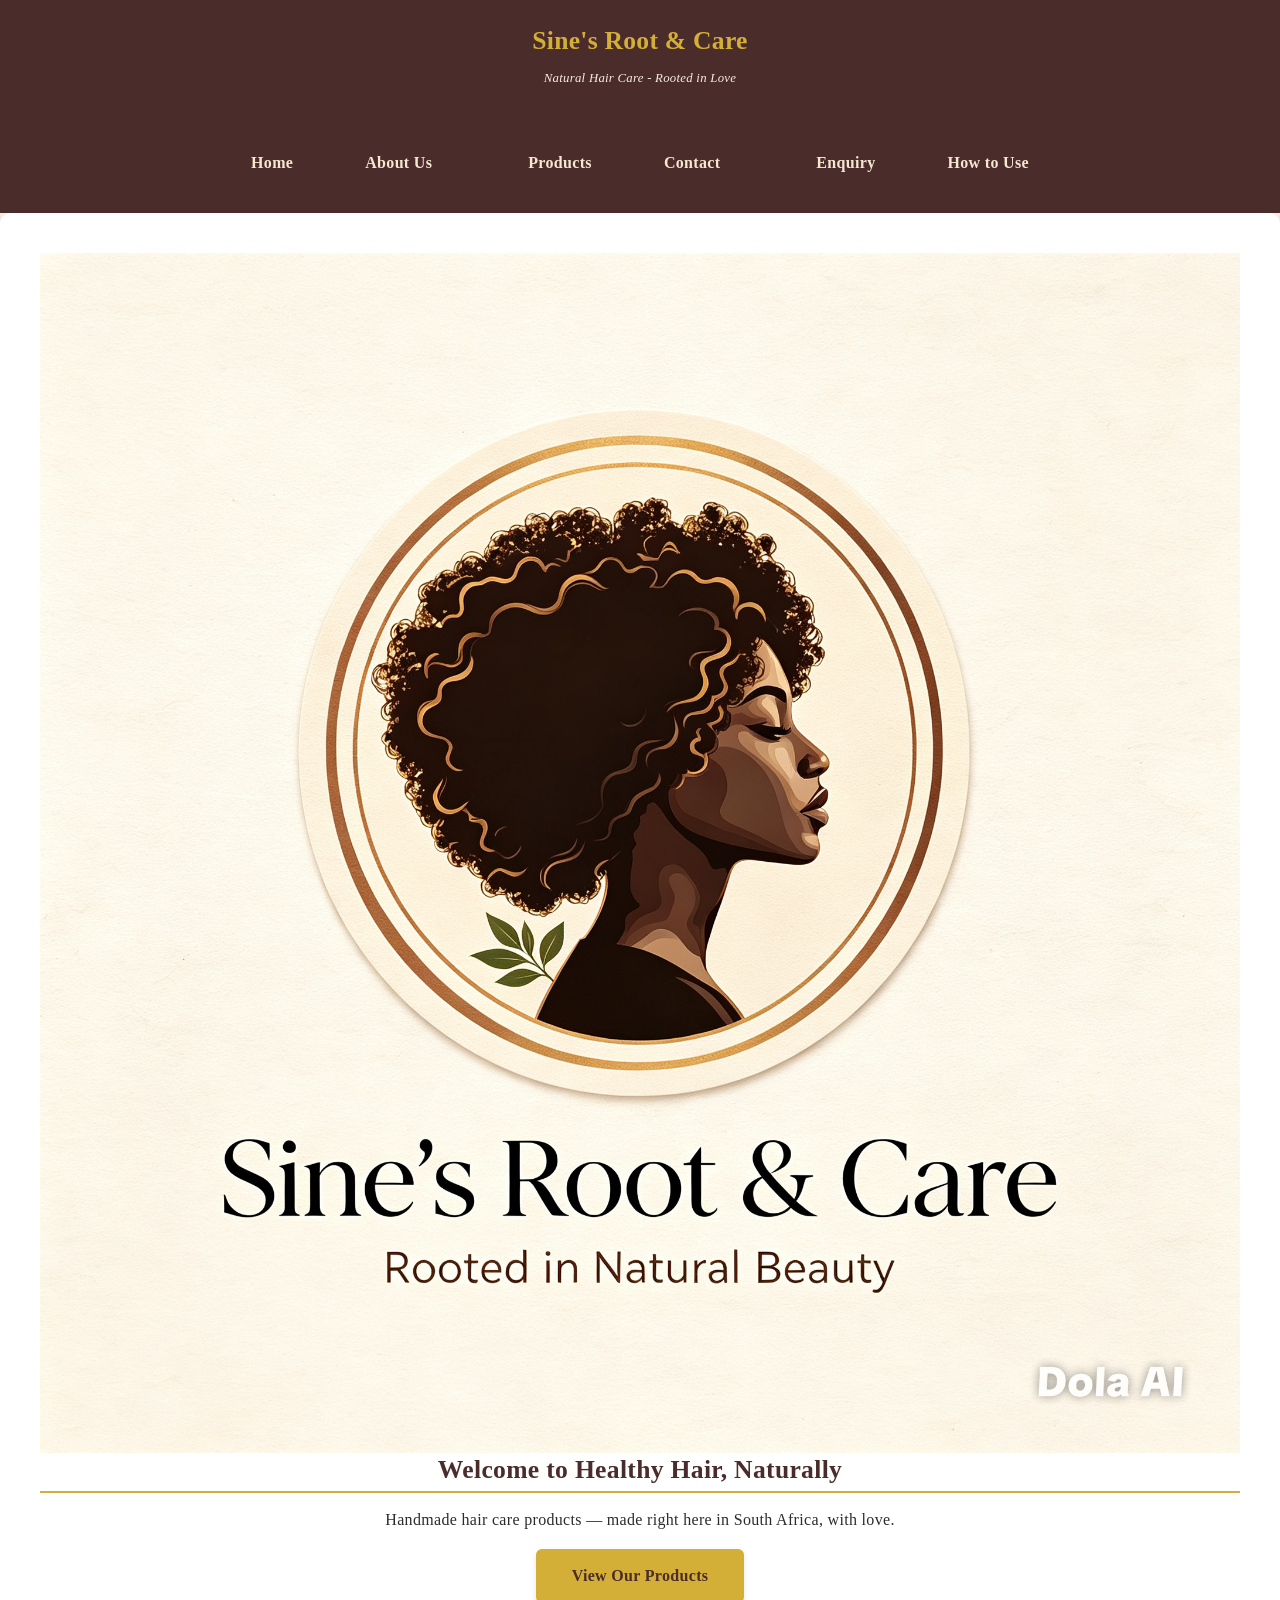
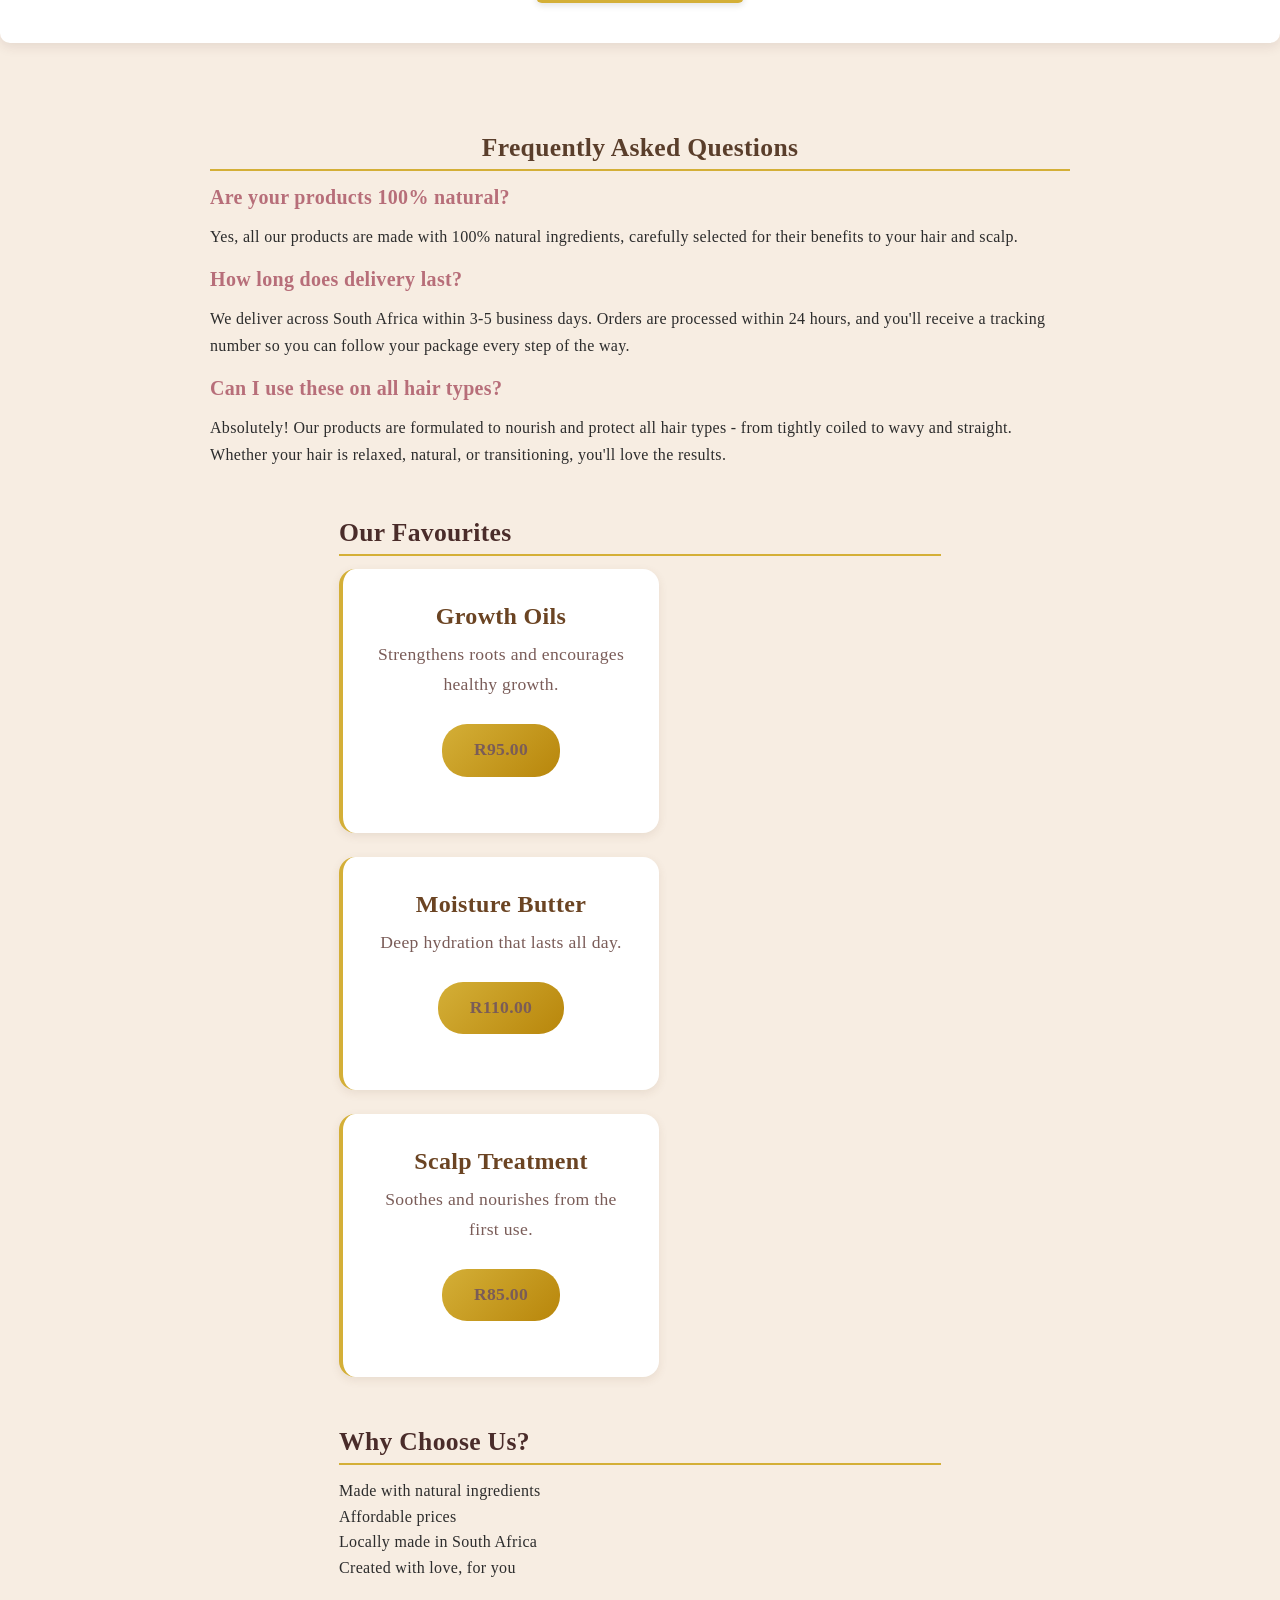
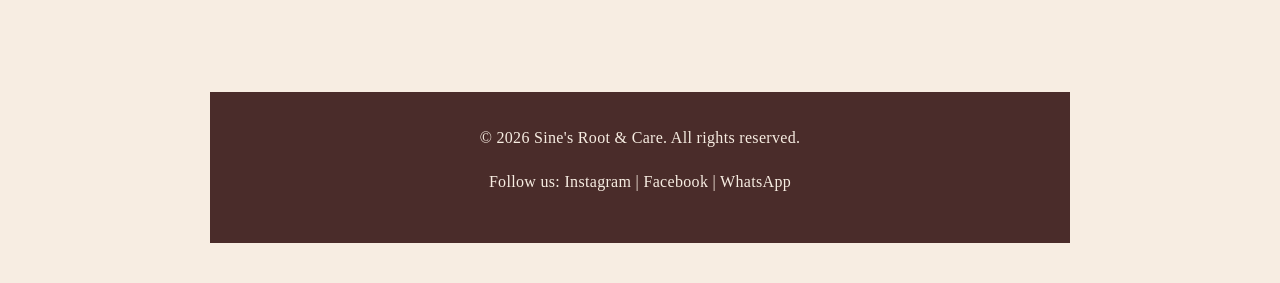
<file: index.html>
<!DOCTYPE html>
<html lang="en">
<head>
    <meta name="viewport" content="width=device-width, initial-scale=1.0">
<meta name="description" content="Sine's Root & Care — Handmade natural hair care products. Made with love in South Africa. Growth oils, moisture butter, and scalp treatments for healthy, beautiful hair.">
<meta name="keywords" content="natural hair care, South Africa, growth oil, moisture butter, scalp treatment, organic hair products, local brand">
<title>Sine's Root & Care</title>
    <!--Create a CSS file-->
    <link rel="stylesheet" href="styles.css">
</head>

    
</section>

<body>
    <!--Header Navigation-->
<header><!--this is where the logo will go-->
    <div class="logo">
        <h1>Sine's Root & Care</h1>
        <p class="tagline">Natural Hair Care - Rooted in Love</p>
    </div>

<nav>
    <ul>
    <!--This where the links will be -->
<a href="index.html">Home</a>


<li><a href="pages/about-us.html" >About Us</a></li>
<li></li><a href="pages/products.html">Products</a></li>
<li><a href="pages/contact.html">Contact</a></li>
<li></li><a href="pages/enquiry.html">Enquiry</a></li>
<li><a href="pages/how-to-use.html">How to Use</a></li>
</ul>
</nav>
</header>
<!--The main section-->
<!--This is where the HERO/SECTION will be-->
<section class="hero">
    <!-- Hero banner image -->
    <img src="assets/images/Dola.png" alt="Sine's Root & Care — Natural hair products for all textures" width="100%" height="auto">
    
    <h2>Welcome to Healthy Hair, Naturally</h2>
    <p>Handmade hair care products — made right here in South Africa, with love.</p>
    <a href="pages/products.html" class="btn">View Our Products</a>
</section>

<section style="padding: 40px 20px; max-width: 900px; margin: 0 auto;">
    <h2 style="text-align: center; color: #5a3e2b;">Frequently Asked Questions</h2>
    <div class="accordian">
        <div class="accordian-item">
            <h3 class="accordian-header">Are your products 100% natural?</h3>
            <div class="accordian-content">
                <p>Yes, all our products are made with 100% natural ingredients, carefully selected for their benefits to your hair and scalp.</p>
            </div>
        </div>
        <div class="accordian-item">
            <h3 class="accordian-header">How long does delivery last?</h3>
            <div class="accordian-content">
                <p>We deliver across South Africa within 3-5 business days. Orders are processed within 24 hours, and you'll receive a tracking number so you can follow your package every step of the way.</p>
            </div>
        </div>
        <div class="accordian-item">
            <h3 class="accordian-header">Can I use these on all hair types?</h3>
            <div class="accordian-content">
                <p>Absolutely! Our products are formulated to nourish and protect all hair types - from tightly coiled to wavy and straight. Whether your hair is relaxed, natural, or transitioning, you'll love the results. </p>
            </div>
        </div>
    </div>

    <main>
<!--The first section-->
    
<!--Featured products section-->


<section class="featured">
    <!--This will be the second section-->
<h2>Our Favourites</h2> 
<div class="product-card">
    <h3>Growth Oils</h3>
    <p>Strengthens roots and encourages healthy growth.</p>
    <p class="price-btn">R95.00</p>
</div>

<div class="product-card">
    <h3>Moisture Butter</h3>
    <p>Deep hydration that lasts all day.</p>
    <p class="price-btn">R110.00</p>
</div>

<div class="product-card">
    <h3>Scalp Treatment</h3>
    <p>Soothes and nourishes from the first use.</p>
    <p class="price-btn">R85.00</p>
</div>
</section>
<!--the changes that I made-->
<!--Why Choose Us Section-->

<section class="why-us">
    <h2>Why Choose Us?</h2>
    <ul>
        <li>Made with natural ingredients</li>
    <li>Affordable prices</li>
    <li>Locally made in South Africa</li>
    <li>Created with love, for you</li>
    </ul>
</section>
</main>

<!--footer-->
<footer>
    <p>&copy; 2026 Sine's Root & Care. All rights reserved.</p>
    <p>Follow us: Instagram | Facebook | WhatsApp</p>

</footer>
<script>
        document.querySelectorAll('.accordion-header') .forEach(header => {
            header.addEventListener('click', () => {
                header.nextElementSibling.classList.toggle('show');
            });
        });
        </script>

</body>
</html>
</file>
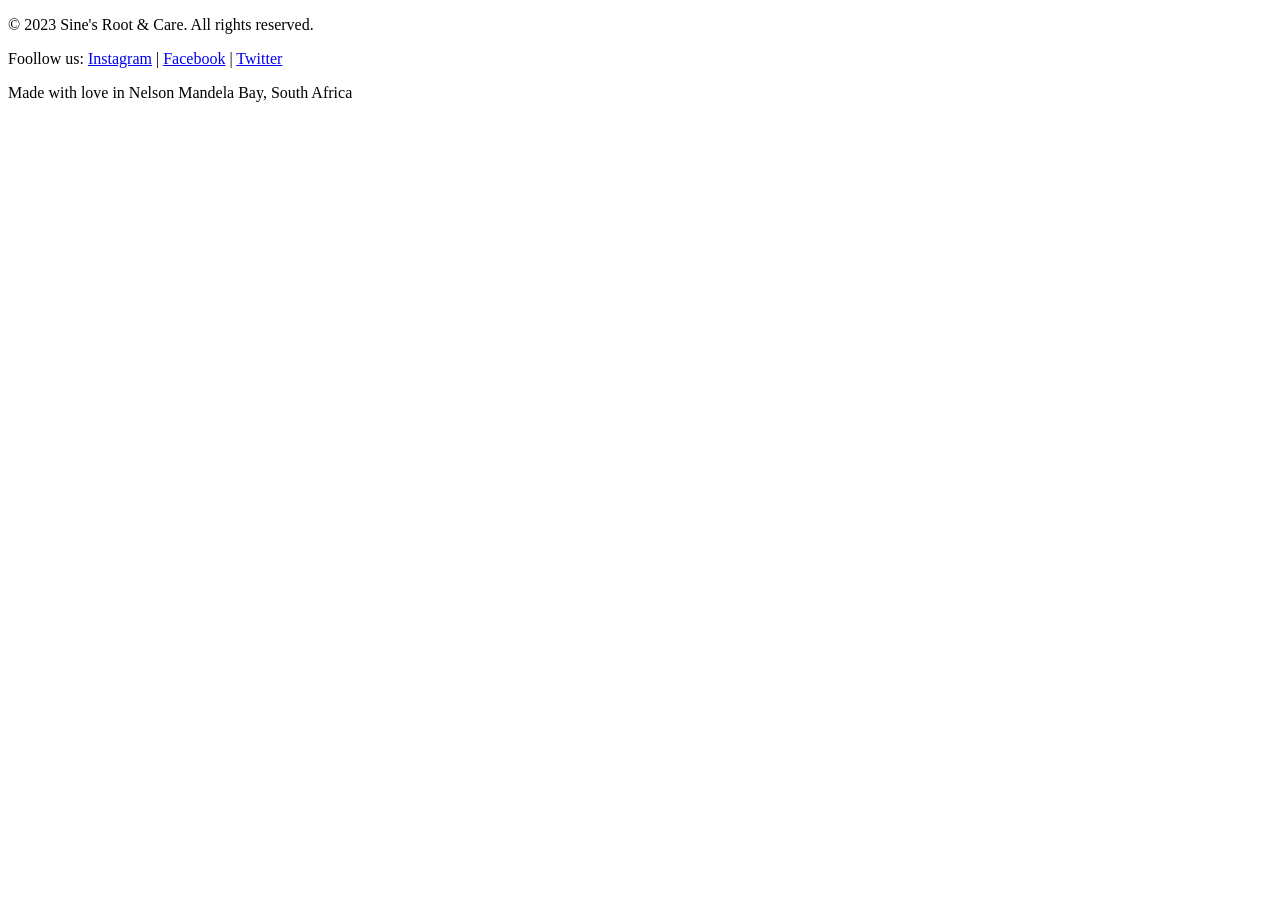
<file: components/footer.html>
<!DOCTYPE html>
<html lang="en">
<head>
    <meta charset="UTF-8">
    <meta name="viewport" content="width=device-width, initial-scale=1.0">
    <title>Document</title>
</head>
<body>
    
</body>
<footer>
    <!-- Copyright Line - always include your business name & year -->
    <p>&copy; 2023 Sine's Root & Care. All rights reserved.</p>
<p>Foollow us:
    <a href="#">Instagram</a> |
    <a href="#">Facebook</a> |
    <a href="#">Twitter</a>

</p>
<p>Made with love in Nelson Mandela Bay, South Africa</p>

</footer>
</html>
</file>
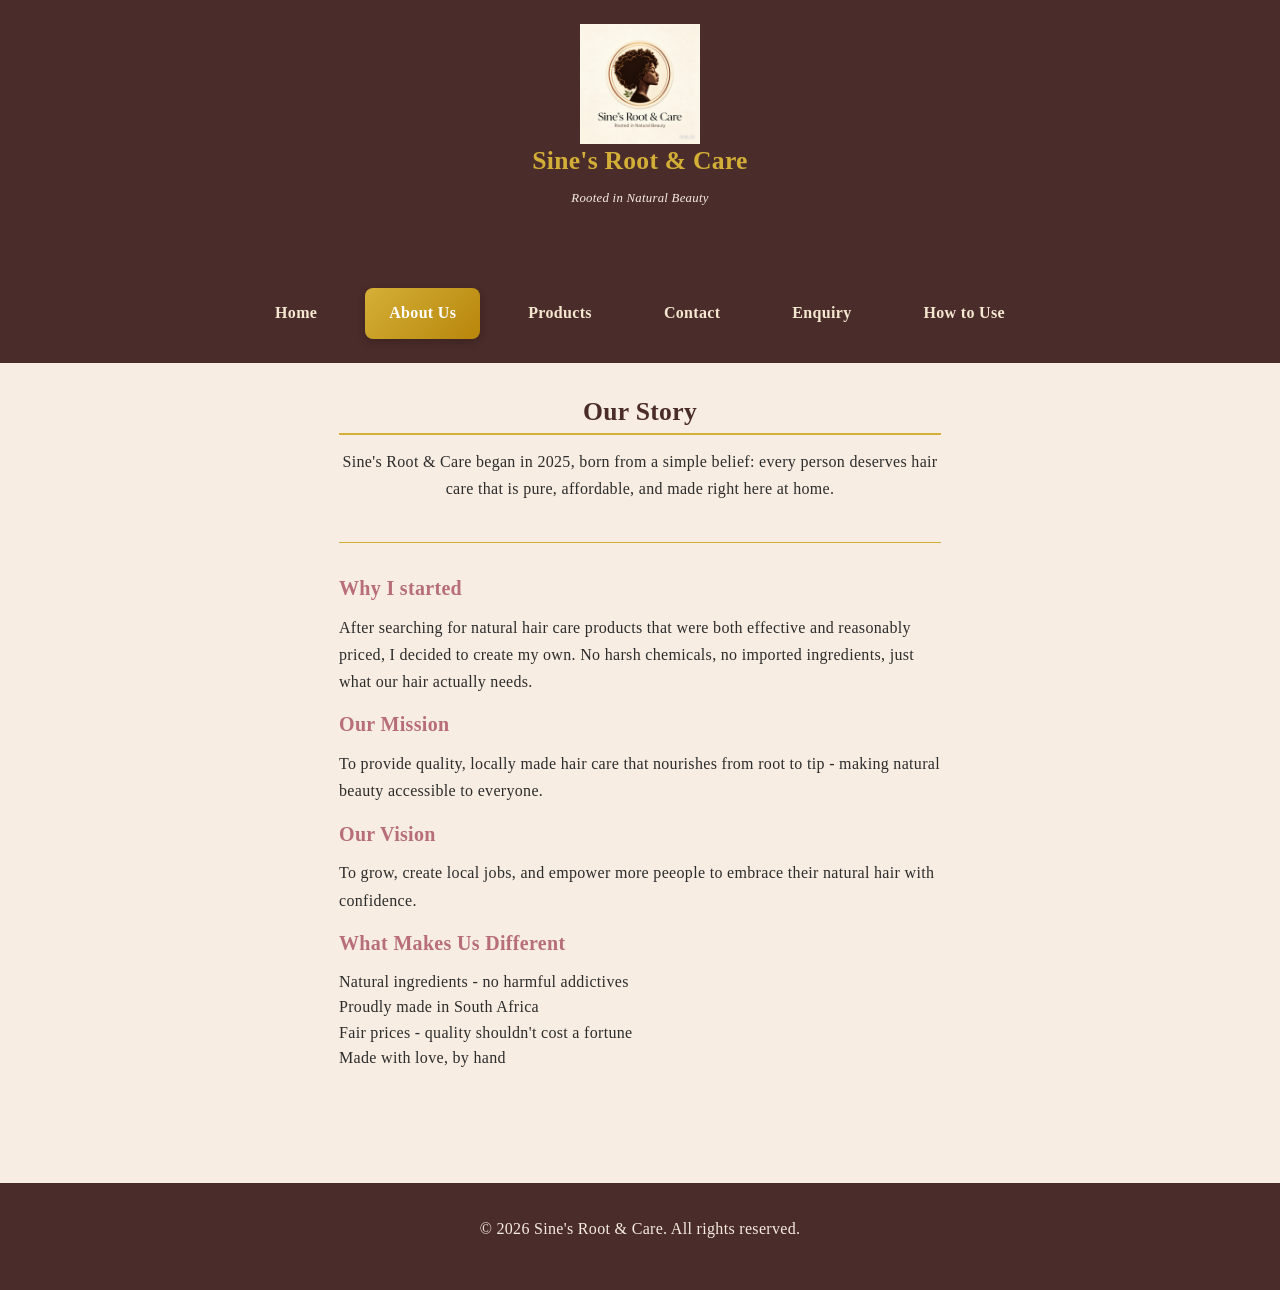
<file: pages/about-us.html>
<!DOCTYPE html>
<html lang="en">
<head>
    <meta name="viewport" content="width=device-width, initial-scale=1.0">
    <meta name="description" content="Sine's Root & Care - Handmade natural hair care products. Made with love in South Africa.">
    <meta name="keywords" content="about us, our story, natural hair brand South African business, Sine's Root & Care">
        <title>About Us - Sine's Root & Care</title>
    <link rel="stylesheet" href="../styles.css">
</head>
<body>
    <header>
        <div class="logo">
            <!-- Logo -->
            <img src="../assets/images/Dola.png" alt="Sine's Root & Care" width="180">
            <h1>Sine's Root & Care</h1>
            <p class="tagline">Rooted in Natural Beauty</p>
            

        </div>
        <nav>
            <ul>
                <li><a href="../index.html" class="nav-btn">Home</a></li>
                <li><a href="about-us.html" class="nav-btn active">About Us</a></li>
                <li><a href="products.html" class="nav-btn">Products</a></li>
                <li><a href="contact.html" class="nav-btn">Contact</a></li>
                <li><a href="enquiry.html" class="nav-btn">Enquiry</a></li>
                <li><a href="how-to-use.html" class="nav-btn">How to Use</a></li>
            </ul>
        </nav>
    </header>
    <main>
        <section class="page-intro">
            <h2>Our Story</h2>
            <p>Sine's Root & Care began in 2025, born from a simple belief:
                 every person deserves hair care that is pure, affordable, and made right here at
                home.</p>

           
        </section>
        <section class="about-content">

            <h3>Why I started</h3>
            <p>After searching for natural hair care products that were both
                effective and reasonably priced, I decided to create my own. No harsh 
                chemicals, no imported ingredients, just what our hair actually needs. 

            </p>

            <h3>Our Mission</h3>
            <p>To provide quality, locally made hair care that nourishes from root
                to tip - making natural beauty accessible to everyone.
            </p>

            <h3>Our Vision</h3>
            <p>To grow, create local jobs, and empower more peeople to embrace
                their natural hair with confidence.
            </p>

            <h3>What Makes Us Different</h3>
<!--the list of values-->
            <ul>
                <li>Natural ingredients - no harmful addictives</li>
                <li>Proudly made in South Africa</li>
                <li>Fair prices - quality shouldn't cost a fortune</li>
                <li>Made with love, by hand</li>
            </ul>
        </section>
    </main>
    <footer>
        <p>&copy; 2026 Sine's Root & Care. All rights reserved.</p>
    </footer>
</body>
</html>
</file>
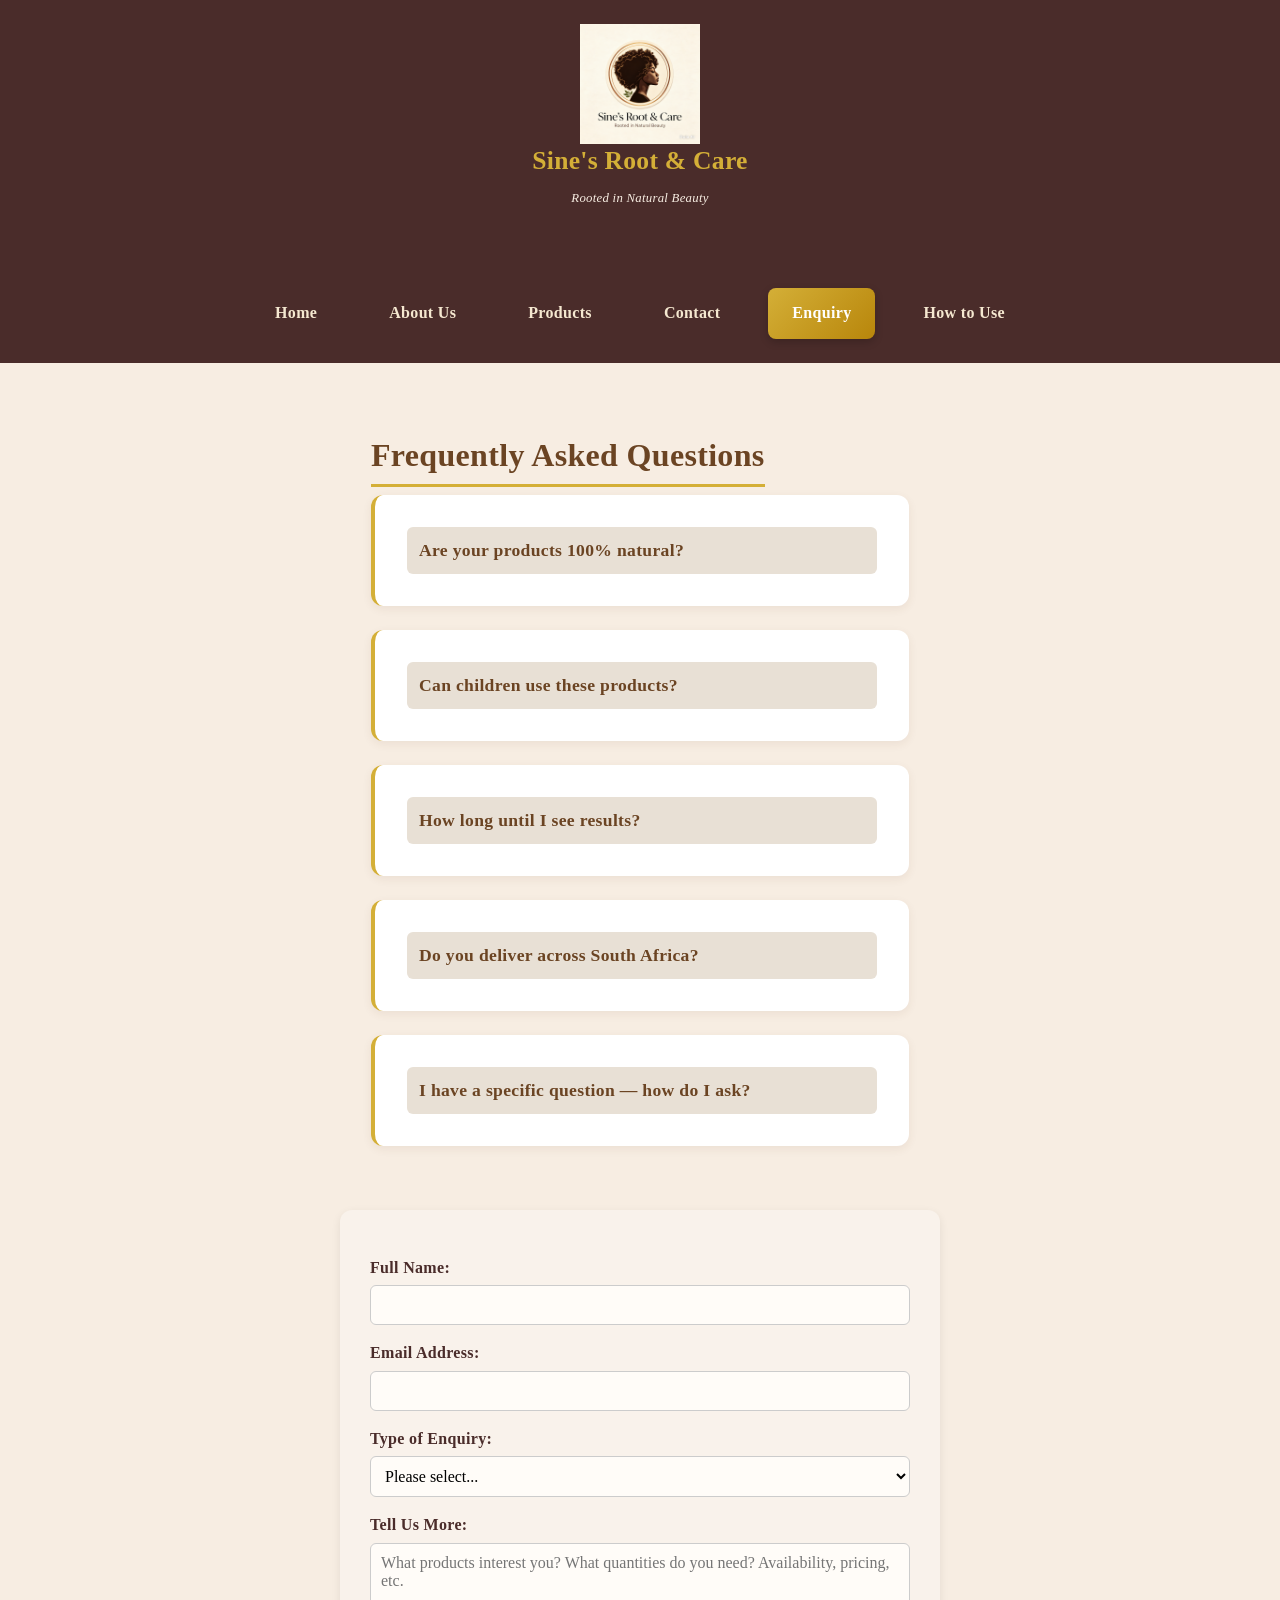
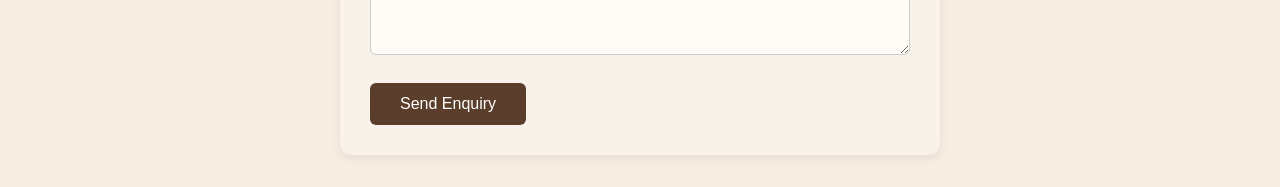
<file: pages/enquiry.html>
<!DOCTYPE html>
<html lang="en">
<head>
    <meta name="viewport" content="width=device-width, initial-scale=1.0">
    <meta name="keywords" content="wholesale, bulk order, stockist, partnership, collaboration, business enquiry, South Africa">
    <meta name="description" content="Enquire about wholesale, stockist, and partnership opportunities.">
<title>Enquire — Sine's Root & Care</title>
    <link rel="stylesheet" href="../styles.css">

</head>
<body>
    <header>
        <div class="logo">
            <!-- Logo -->
            <img src="../assets/images/Dola.png" alt="Sine's Root & Care" width="180">
            <h1>Sine's Root & Care</h1>
            <p class="tagline">Rooted in Natural Beauty</p>
        </div>
        <nav>
            <ul>
                <li><a href="../index.html" class="nav-btn">Home</a></li>
                <li><a href="about-us.html" class="nav-btn">About Us</a></li>
                <li><a href="products.html" class="nav-btn">Products</a></li>
                <li><a href="contact.html" class="nav-btn">Contact</a></li>
                <li><a href="enquiry.html" class="nav-btn active">Enquiry</a></li>
                <li><a href="how-to-use.html" class="nav-btn">How to Use</a></li>
            </ul>
        </nav>
    </header>
    <main>
        
<section class="faqs-section">
    <h2>Frequently Asked Questions</h2>

    <div class="faq-container">
        <!-- FAQ 1 -->
        <div class="faq-card">
            <h3 class="faq-header"> Are your products 100% natural?</h3>
            <div class="faq-content">
            <p>Yes! Every product is handcrafted with pure, organic, African-sourced ingredients. We never use sulfates, parabens, mineral oil, or synthetic fragrances.</p>
        </div>
</div>
        <!-- FAQ 2 -->
        <div class="faq-card">
            <h3 class="faq-header">Can children use these products?</h3>
            <div class="faq-content">
            <p>Absolutely — our gentle formulas are suitable for the whole family. For very young children, we recommend a patch test on a small area first.</p>
        </div>
</div>
        <!-- FAQ 3 -->
        <div class="faq-card">
            <h3 class="faq-header">How long until I see results?</h3>
            <div class="faq-content">
            <p>Healthy hair takes time! Most people notice softer, stronger, shinier hair within 2–4 weeks. Consistent use shows best results — give it 6–8 weeks for visible growth.</p>
        </div>
</div>
        <!-- FAQ 4 -->
        <div class="faq-card">
            <h3 class="faq-header">Do you deliver across South Africa?</h3>
            <div class="faq-content">
            <p>Yes! We deliver nationwide. Orders take 3–5 working days to arrive, and you’ll get a tracking number to follow your package.</p>
        </div>
</div>
        <!-- FAQ 5 -->
        <div class="faq-card">
            <h3 class="faq-header">I have a specific question — how do I ask?</h3>
            <div class="faq-content">
            <p>Use the form below! We reply to every message personally within 24–48 hours.</p>
        </div>
    </div>
    </div>
</section>

<!-- ===== ENQUIRY FORM ===== -->
<form id="enquiryForm" action="#" method="POST" style="background: #f9f2eb; padding: 30px; border-radius: 12px;">
  <label style="display: block; margin: 15px 0 5px;"><strong>Full Name:</strong></label>
  <input type="text" id="fullname" name="fullname" required minlength="3" style="width:100%; padding:10px; border-radius:6px; border:1px solid #ccc;">

  <label style="display: block; margin: 15px 0 5px;"><strong>Email Address:</strong></label>
  <input type="email" id="email" name="email" required style="width:100%; padding:10px; border-radius:6px; border:1px solid #ccc;">

  <label style="display: block; margin: 15px 0 5px;"><strong>Type of Enquiry:</strong></label>
  <select id="enquiry-type" name="enquiry-type" required style="width:100%; padding:10px; border-radius:6px; border:1px solid #ccc;">
    <option value="">Please select...</option>
    <option value="wholesale">Wholesale / Bulk Order</option>
    <option value="stockist">Become a Stockist</option>
    <option value="collaboration">Brand Collaboration</option>
    <option value="other">Other Business Enquiry</option>
  </select>

  <label style="display: block; margin: 15px 0 5px;"><strong>Tell Us More:</strong></label>
  <textarea id="details" name="details" required minlength="10" rows="5" placeholder="What products interest you? What quantities do you need? Availability, pricing, etc." style="width:100%; padding:10px; border-radius:6px; border:1px solid #ccc;"></textarea>

  <button type="submit" style="margin-top:20px; padding:12px 30px; background:#5a3e2b; color:white; border:none; border-radius:6px; font-size:16px; cursor:pointer;">Send Enquiry</button>
  <div id="enquiry-msg" style="margin-top: 20px; display: none; padding: 12px; border-radius: 6px;"></div>
</form>

<script>
document.getElementById('enquiryForm').addEventListener('submit', e => {
  e.preventDefault();
  const name = document.getElementById('fullname').value.trim();
  const email = document.getElementById('email').value;
  const type = document.getElementById('enquiry-type').value;
  const msgBox = document.getElementById('enquiry-msg');

  if (name.length < 3) {
    msgBox.textContent = "❌ Please enter at least 3 characters for your name.";
    msgBox.style.color = "red";
    msgBox.style.background = "#ffe9e9";
    msgBox.style.display = "block";
    return;
  }
  if (!email.includes('@')) {
    msgBox.textContent = "❌ Please enter a valid email address.";
    msgBox.style.color = "red";
    msgBox.style.background = "#ffe9e9";
    msgBox.style.display = "block";
    return;
  }

  msgBox.textContent = `✅ Thank you ${name}! We've received your ${type} enquiry and will reply within 2–3 days.`;
  msgBox.style.color = "green";
  msgBox.style.background = "#e9ffe9";
  msgBox.style.display = "block";
  document.getElementById('enquiryForm').reset();
});
</script>
<script>
// FAQ Accordion
document.querySelectorAll('.faq-header').forEach(header => {
    header.addEventListener('click', function() {
        this.nextElementSibling.classList.toggle('show');
    });
});
</script>
</body>
</html>
</file>
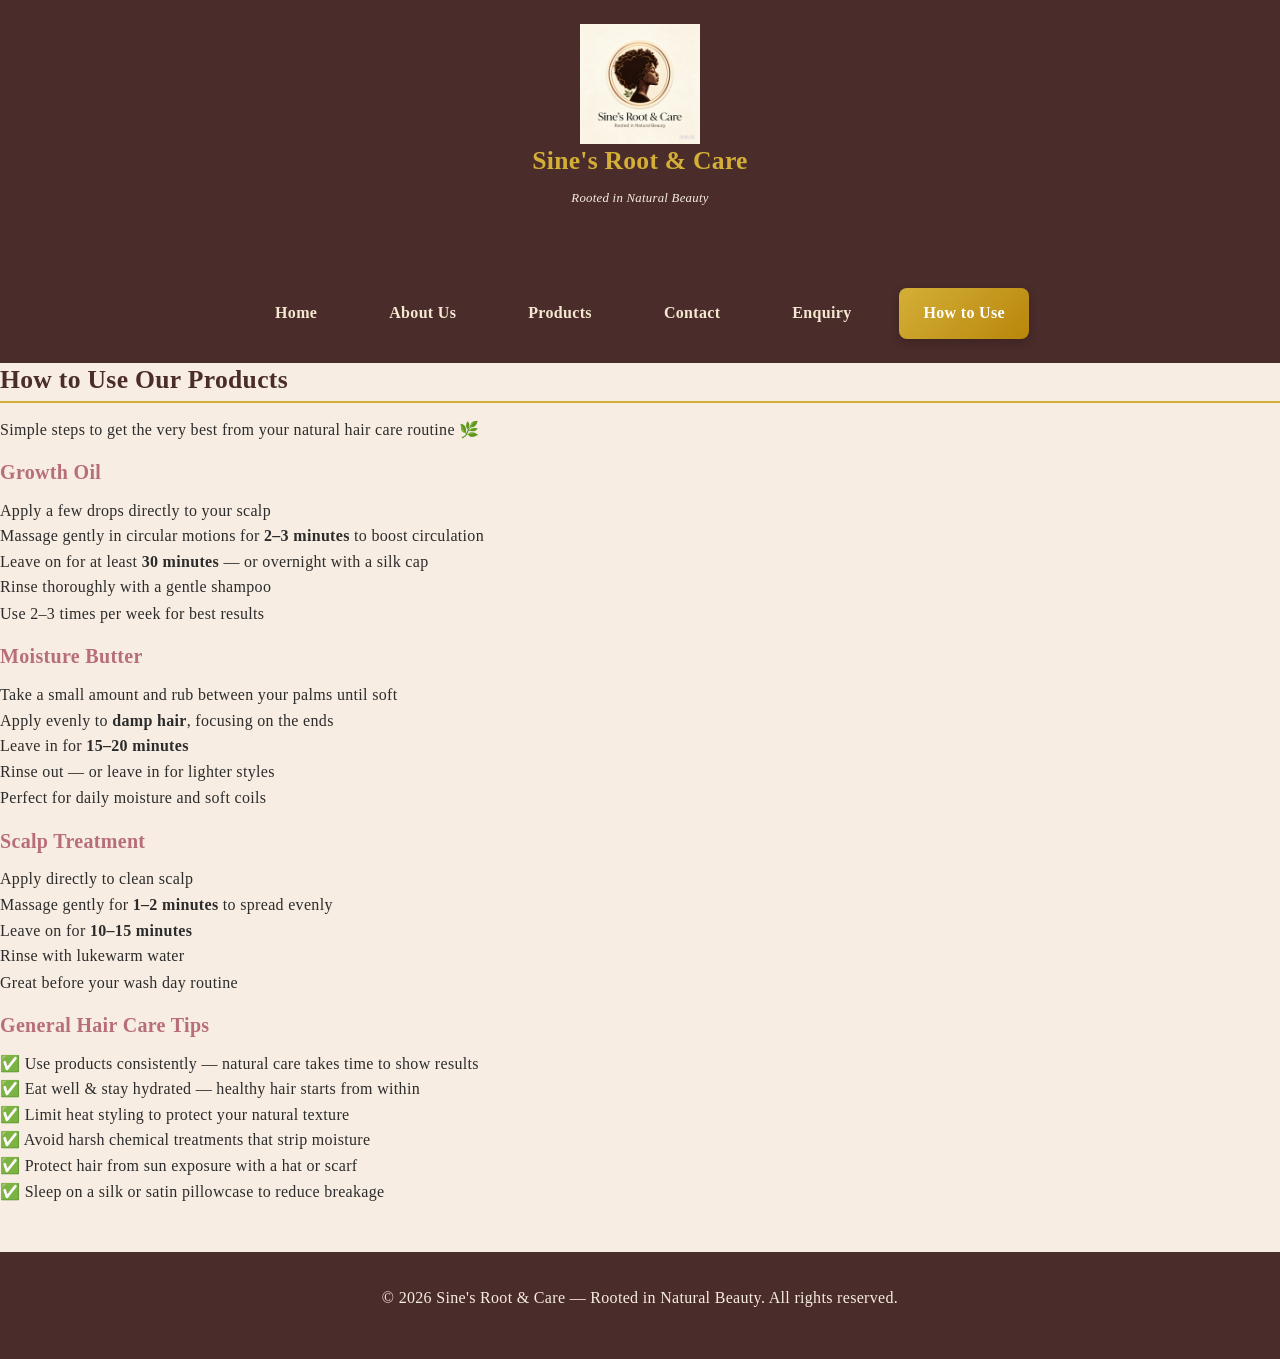
<file: pages/how-to-use.html>
<!DOCTYPE html>
<html lang="en">
<head>
    <meta name="description" content="How to use Sine's Root & Care products - simple tips and instructions for best results with our natural hair care range. ">
    <meta name="keywords" content="how to use, product guide, hair care tips, application instructions, natural hair routine">
    <meta name="viewport" content="width=device-width, initial-scale=1,0">
    <title>How to Use — Sine's Root & Care</title>
    <link rel="stylesheet" href="../styles.css">
</head>
<body>

<!-- ===== HEADER & NAVIGATION ===== -->
<header>
    <div class="logo">
        <img src="../assets/images/Dola.png" alt="Sine's Root & Care Logo">
        <h1>Sine's Root & Care</h1>
        <p class="tagline">Rooted in Natural Beauty</p>
    </div>
    <nav>
        <ul>
            <li><a href="../index.html">Home</a></li>
            <li><a href="about-us.html">About Us</a></li>
            <li><a href="products.html">Products</a></li>
            <li><a href="contact.html">Contact</a></li>
            <li><a href="enquiry.html">Enquiry</a></li>
            <li><a href="how-to-use.html" class="active">How to Use</a></li>
            
        </ul>
    </nav>
</header>

<!-- ===== HOW TO USE SECTION ===== -->
<section class="how-to-use">
    <h2>How to Use Our Products</h2>
    <p class="intro">Simple steps to get the very best from your natural hair care routine 🌿</p>

    <div class="usage-container">

        <!-- GROWTH OIL -->
        <div class="usage-card">
            <h3>Growth Oil</h3>
            <ol>
                <li>Apply a few drops directly to your scalp</li>
                <li>Massage gently in circular motions for <strong>2–3 minutes</strong> to boost circulation</li>
                <li>Leave on for at least <strong>30 minutes</strong> — or overnight with a silk cap</li>
                <li>Rinse thoroughly with a gentle shampoo</li>
            </ol>
            <p class="tip">Use 2–3 times per week for best results</p>
        </div>

        <!-- MOISTURE BUTTER -->
        <div class="usage-card">
            <h3>Moisture Butter</h3>
            <ol>
                <li>Take a small amount and rub between your palms until soft</li>
                <li>Apply evenly to <strong>damp hair</strong>, focusing on the ends</li>
                <li>Leave in for <strong>15–20 minutes</strong></li>
                <li>Rinse out — or leave in for lighter styles</li>
            </ol>
            <p class="tip">Perfect for daily moisture and soft coils</p>
        </div>

        <!-- SCALP TREATMENT -->
        <div class="usage-card">
            <h3>Scalp Treatment</h3>
            <ol>
                <li>Apply directly to clean scalp</li>
                <li>Massage gently for <strong>1–2 minutes</strong> to spread evenly</li>
                <li>Leave on for <strong>10–15 minutes</strong></li>
                <li>Rinse with lukewarm water</li>
            </ol>
            <p class="tip">Great before your wash day routine</p>
        </div>

        <!-- GENERAL HAIR CARE TIPS -->
        <div class="usage-card tips-card">
            <h3> General Hair Care Tips</h3>
            <ul>
                <li>✅ Use products consistently — natural care takes time to show results</li>
                <li>✅ Eat well & stay hydrated — healthy hair starts from within</li>
                <li>✅ Limit heat styling to protect your natural texture</li>
                <li>✅ Avoid harsh chemical treatments that strip moisture</li>
                <li>✅ Protect hair from sun exposure with a hat or scarf</li>
                <li>✅ Sleep on a silk or satin pillowcase to reduce breakage</li>
            </ul>
        </div>

    </div>
</section>

<!-- ===== FOOTER ===== -->
<footer>
    <p>&copy; 2026 Sine's Root & Care — Rooted in Natural Beauty. All rights reserved.</p>
</footer>

</body>
</html>
</file>
<file: styles.css>
/* CSS RESET - Ensures consistency across browsers
Removes default marging/padding so every browser starts the same.
*/

/* ==============================================
   2.2 CSS RESET — Consistent across all browsers
============================================== */
/* ==========================================
   Sine's Root & Care — Main Stylesheet
   Course: WEDE5020 — Web Development
========================================== */

/* === Base Styles === */
:root {
  --dark-brown: #5D4037;
  --medium-brown: #8D6E63;
  --light-brown: #A1887F;
  --cream: #FFF8E1;
  --gold: #FFB74D;
  --warm-yellow: #FFCC80;
}

* {
  margin: 0;
  padding: 0;
  box-sizing: border-box;
}

body {
  font-family: 'Segoe UI', Arial, sans-serif;
  line-height: 1.6;
  color: var(--dark-brown);
  background-color: var(--cream);
}

/* === Typography === */
h1, h2, h3 {
  color: var(--dark-brown);
  margin-bottom: 0.8rem;
}

h1 { font-size: 2.2rem; }
h2 { font-size: 1.6rem; }
p  { margin-bottom: 1rem; }

/* === Header & Navigation === */
header {
  background-color: var(--dark-brown);
  padding: 1rem 5%;
}

nav ul {
  list-style: none;
  display: flex;
  flex-wrap: wrap;
  gap: 8px;
  margin-top: 0.5rem;
}

nav a {
  display: inline-block;
  padding: 10px 18px;
  color: var(--cream);
  text-decoration: none;
  border-radius: 4px;
  transition: all 0.3s ease;
}

/* === PSEUDO-CLASSES — MARKED SPECIFICALLY === */
nav a:hover {
  background-color: var(--medium-brown);
  color: white;
}

nav a:active {
  transform: scale(0.97);
  background-color: var(--light-brown);
}

nav a:focus {
  outline: 2px solid var(--gold);
  outline-offset: 2px;
}

nav a.active {
  background-color: var(--gold);
  color: var(--dark-brown);
  font-weight: bold;
}

/* === Main Content === */
main {
  max-width: 1200px;
  margin: 0 auto;
  padding: 2rem 5%;
}

/* === Product Grid === */
.product-grid {
  display: grid;
  grid-template-columns: repeat(auto-fit, minmax(250px, 1fr));
  gap: 2rem;
  margin: 2rem 0;
}

.product-card {
  background: white;
  padding: 1.5rem;
  border-radius: 10px;
  box-shadow: 0 3px 6px rgba(93, 64, 55, 0.1);
}

/* === Footer === */
footer {
  background-color: var(--dark-brown);
  color: var(--cream);
  text-align: center;
  padding: 1.5rem;
  margin-top: 2rem;
}

/* ==========================================
   RESPONSIVE DESIGN — MEDIA QUERIES
========================================== */

/* --- Tablet (≤ 768px) --- */
@media screen and (max-width: 768px) {
  nav ul {
    flex-direction: column;
    gap: 4px;
  }

  h1 { font-size: 1.8rem; }

  .product-grid {
    grid-template-columns: 1fr 1fr;
  }
}

/* --- Mobile (≤ 480px) --- */
@media screen and (max-width: 480px) {
  .product-grid {
    grid-template-columns: 1fr;
  }

  body {
    font-size: 15px;
  }

  main {
    padding: 1rem 3%;
  }

  nav a {
    padding: 12px 15px;
  }
}














* {
    margin: 0;
    padding: 0;
    box-sizing: border-box;
}

ul, ol {
    list-style: none;
}

a {
    text-decoration: none;
    color: inherit;
}

img {
    max-width: 100%;
    height: auto;
    display: block;
}

/* ==============================================
   BASE STYLES & COLOUR PALETTE
============================================== */
:root {
    --chocolate: #4A2C2A;
    --champagne: #F7EDE2;
    --gold: #D4AF37;
    --rosegold: #B76E79;
    --text-dark: #2C2C2C;
    --white: #FFFFFF;
}

/* ==============================================
   2.3 TYPOGRAPHY — font-family, size, weight, spacing
============================================== */
body {
    font-family: 'Lucida Bright', 'Times New Roman', serif;
    font-size: 1rem;           /* Relative unit — 3.2 ✅ */
    line-height: 1.6;          /* Line height ✅ */
    letter-spacing: 0.02em;    /* Letter spacing ✅ */
    font-weight: 400;          /* Regular weight ✅ */
    color: var(--text-dark);
    background-color: var(--champagne);
}

h1, h2, h3, h4, h5, h6 {
    font-family: 'Lucida Bright', serif;
    font-weight: 700;          /* Bold ✅ */
    color: var(--chocolate);
    line-height: 1.3;
    margin-bottom: 0.8rem;
}

h1 { font-size: 2rem; }
h2 { font-size: 1.6rem; border-bottom: 2px solid var(--gold); padding-bottom: 0.3rem; }
h3 { font-size: 1.25rem; color: var(--rosegold); }

p {
    margin-bottom: 1rem;
    line-height: 1.7;
}

/* ==============================================
   2.4 LAYOUT STRUCTURE — Flexbox & Centering
============================================== */
header {
    background-color: var(--chocolate);
    color: var(--white);
    padding: 1.5rem 2rem;
    text-align: center;
}

.logo {
    display: flex;
    flex-direction: column;
    align-items: center;
    margin-bottom: 1rem;
}

.logo img {
    margin-bottom: 0.5rem;
}

.logo h1 {
    color: var(--gold);
    border-bottom: none;
}

.tagline {
    font-style: italic;
    color: var(--champagne);
}

/* Navigation — Flexbox Layout ✅ */
nav ul {
    display: flex;
    flex-wrap: wrap;
    justify-content: center;
    align-items: center;
    gap: 1rem;
    margin-top: 1rem;
}

nav a {
    color: var(--champagne);
    font-weight: 600;
    padding: 0.6rem 1.2rem;
    border-radius: 4px;
    transition: all 0.3s ease;
}

/* 2.5 PSEUDO-CLASSES — :hover, :active ✅ */
nav a:hover {
    background-color: var(--rosegold);
    color: var(--white);
}

nav a:active {
    background-color: #8B4E57;
}

nav a.active {
    background-color: var(--gold);
    color: var(--chocolate);
}

/* Main Content — Centered Layout */
main {
    max-width: 1000px;
    margin: 0 auto;
    padding: 2rem;
}

section {
    margin-bottom: 3rem;
}

.page-intro {
    text-align: center;
    padding-bottom: 1.5rem;
    border-bottom: 1px solid var(--gold);
}

/* Hero Section */
.hero {
    text-align: center;
    padding: 2.5rem;
    background-color: var(--white);
    border-radius: 10px;
    box-shadow: 0 4px 12px rgba(74, 44, 42, 0.1);
}

/* Buttons — Visual Styles ✅ */
.btn {
    display: inline-block;
    background-color: var(--gold);
    color: var(--chocolate);
    font-weight: 700;
    padding: 0.9rem 2.2rem;
    border-radius: 6px;
    border: none;
    box-shadow: 0 3px 6px rgba(0,0,0,0.1);
    transition: all 0.3s ease;
    cursor: pointer;
}

.btn:hover {
    background-color: var(--rosegold);
    color: var(--white);
    transform: translateY(-2px);
    box-shadow: 0 5px 12px rgba(183, 110, 121, 0.3);
}

.btn:active {
    transform: translateY(0);
}

/* Product Cards — Multi-column Layout ✅ */
.product-list {
    display: flex;
    flex-wrap: wrap;
    gap: 1.5rem;
    justify-content: center;
}

.product-card {
    flex: 1 1 280px;
    max-width: 320px;
    background-color: var(--white);
    padding: 1.5rem;
    border-radius: 8px;
    border-left: 4px solid var(--gold);
    box-shadow: 0 2px 8px rgba(0,0,0,0.06);
    transition: transform 0.3s ease;
}

.product-card:hover {
    transform: translateY(-5px);
    box-shadow: 0 6px 15px rgba(74, 44, 42, 0.15);
}

.price {
    font-weight: 700;
    color: var(--rosegold);
    font-size: 1.1rem;
    margin-top: 0.5rem;
}

/* Form Styling */
form {
    background-color: var(--white);
    padding: 2rem;
    border-radius: 10px;
    box-shadow: 0 3px 10px rgba(0,0,0,0.08);
    max-width: 600px;
    margin: 0 auto;
}

form label {
    display: block;
    margin-top: 1rem;
    margin-bottom: 0.4rem;
    font-weight: 600;
    color: var(--chocolate);
}

form input, form select, form textarea {
    width: 100%;
    padding: 0.8rem;
    border: 1px solid #D1BFA8;
    border-radius: 4px;
    background-color: #FFFCF8;
    font-family: inherit;
    font-size: 1rem;
}

form input:focus, form select:focus, form textarea:focus {
    outline: 2px solid var(--gold);
    border-color: var(--gold);
}

/* Footer */
footer {
    background-color: var(--chocolate);
    color: var(--champagne);
    text-align: center;
    padding: 2rem;
    margin-top: 2rem;
}

footer a {
    color: var(--gold);
    text-decoration: underline;
}

footer a:hover {
    color: var(--rosegold);
}

/* ==============================================
   3. RESPONSIVE DESIGN — Media Queries
   3.1 Breakpoints: Desktop → Tablet → Mobile ✅
   3.2 Relative Units (rem/em) already used above ✅
============================================== */

/* Tablet Screens — 768px & below */
@media (max-width: 768px) {
    body {
        font-size: 0.95rem;
    }

    h1 { font-size: 1.6rem; }
    h2 { font-size: 1.3rem; }

    nav ul {
        gap: 0.5rem;
    }

    nav a {
        padding: 0.5rem 0.8rem;
        font-size: 0.9rem;
    }

    main {
        padding: 1rem;
    }

    .hero {
        padding: 1.5rem;
    }

    .product-card {
        flex: 1 1 100%;
        max-width: 100%;
    }
}

/* Mobile Screens — 480px & below */
@media (max-width: 480px) {
    body {
        font-size: 0.9rem;
        letter-spacing: 0;
    }

    header {
        padding: 1rem;
    }

    nav ul {
        flex-direction: column;
        gap: 0.3rem;
    }

    nav a {
        width: 100%;
        text-align: center;
    }

    h1 { font-size: 1.4rem; }

    .btn {
        width: 100%;
        padding: 0.8rem;
    }

    form {
        padding: 1.2rem;
    }
}
/* ===== PRODUCTS STYLING ===== */
.products {
    padding: 3rem 2rem;
    max-width: 1200px;
    margin: 0 auto;
}

.products h2 {
    text-align: center;
    color: #5D3A3A;
    font-size: 2rem;
    margin-bottom: 0.5rem;
}

.products .intro {
    text-align: center;
    color: #7A5C58;
    margin-bottom: 3rem;
}

.product-grid {
    display: grid;
    grid-template-columns: repeat(auto-fit, minmax(280px, 1fr));
    gap: 2rem;
}

.product-card {
    background: #fff;
    border-radius: 12px;
    padding: 1.5rem;
    text-align: center;
    box-shadow: 0 4px 12px rgba(93, 58, 58, 0.1);
    transition: transform 0.3s ease;
}

.product-card:hover {
    transform: translateY(-5px);
}

.product-card img {
    width: 100%;
    height: 300px;
    object-fit: contain;
    border-radius: 8px;
    margin-bottom: 1rem;
    background: #FDF6F0;
}

.product-card h3 {
    color: #5D3A3A;
    margin-bottom: 0.5rem;
}

.product-card p {
    color: #7A5C58;
    font-size: 0.95rem;
    margin-bottom: 1rem;
}

.price {
    display: inline-block;
    background: linear-gradient(135deg, #D4AF37, #B7862D);
    color: white;
    font-weight: bold;
    padding: 0.5rem 1.25rem;
    border-radius: 25px;
    font-size: 1.1rem;
}

/* ===== RESIZE YOUR LOGO ===== */
.logo img {
    width: 150px;      /* ← Make this number SMALLER for tinier logo */
    height: auto;      /* ← Keeps proportions — won't stretch! */
    display: block;
    margin: 0 auto;    /* ← Keeps it centered */
}

/* If your logo is inside a div like this: <div class="logo"> */
.logo {
    transform: scale(0.8);  /* ← 0.8 = 80% size; try 0.7 or 0.5 */
    transform-origin: top center;
}
/* ===== NAVIGATION & ACTIVE HIGHLIGHT ===== */
nav ul {
    list-style: none;
    padding: 0;
    margin: 0;
    display: flex;
    flex-wrap: wrap;
    gap: 1.5rem;
    justify-content: center;
}

nav a {
    text-decoration: none;
    color: #5D3A3A;
    font-weight: 500;
    padding: 0.5rem 1rem;
    border-radius: 6px;
    transition: all 0.3s ease;
}

/* Hover effect — when mouse moves over */
nav a:hover {
    background-color: #F5E8D0;
    color: #8B4513;
}

/* Active page — STAYS highlighted */
nav a.active {
    background: linear-gradient(135deg, #D4AF37, #B8860B);
    color: white;
    font-weight: bold;
    box-shadow: 0 2px 8px rgba(139, 69, 19, 0.2);
}
/* ===== FAQs & ENQUIRY FORM STYLING ===== */
.faqs-section,
.enquiry-section {
    padding: 2.5rem 2rem;
    max-width: 900px;
    margin: 0 auto;
}

.faqs-section h2,
.enquiry-section h2 {
    text-align: center;
    color: #6B4423;
    font-size: 2rem;
    margin-bottom: 0.5rem;
    border-bottom: 3px solid #D4AF37;
    display: inline-block;
    padding-bottom: 0.5rem;
    margin-left: auto;
    margin-right: auto;
}

.faqs-section .intro,
.enquiry-section .intro {
    text-align: center;
    color: #7A5C58;
    font-style: italic;
    margin-bottom: 2rem;
}

.faq-card {
    background: #FFFFFF;
    border-radius: 12px;
    padding: 1.5rem 2rem;
    margin-bottom: 1.5rem;
    box-shadow: 0 3px 10px rgba(107, 68, 35, 0.08);
    border-left: 4px solid #D4AF37;
}

.faq-card h3 {
    color: #6B4423;
    margin-bottom: 0.5rem;
    font-size: 1.1rem;
}

.faq-card p {
    color: #5C4033;
    line-height: 1.6;
    margin: 0;
}

.enquiry-form {
    background: #FFFFFF;
    border-radius: 16px;
    padding: 2.5rem;
    box-shadow: 0 4px 15px rgba(107, 68, 35, 0.1);
}

.form-group {
    margin-bottom: 1.5rem;
}

.form-group label {
    display: block;
    color: #6B4423;
    font-weight: 600;
    margin-bottom: 0.5rem;
}

.form-group input,
.form-group select,
.form-group textarea {
    width: 100%;
    padding: 0.9rem 1.2rem;
    border: 1px solid #E8D4B8;
    border-radius: 8px;
    font-size: 1rem;
    color: #5C4033;
    background: #FFFAF5;
    font-family: inherit;
}

.form-group input:focus,
.form-group select:focus,
.form-group textarea:focus {
    outline: none;
    border-color: #D4AF37;
    box-shadow: 0 0 0 3px rgba(212, 175, 55, 0.2);
}

.submit-btn {
    background: linear-gradient(135deg, #D4AF37, #B8860B);
    color: white;
    border: none;
    padding: 1rem 2.5rem;
    font-size: 1.1rem;
    font-weight: bold;
    border-radius: 30px;
    cursor: pointer;
    transition: all 0.3s ease;
    width: 100%;
}

.submit-btn:hover {
    transform: translateY(-2px);
    box-shadow: 0 6px 15px rgba(184, 134, 11, 0.3);
}

/* ===== FIX CARD SPACING & OVERLAPPING ===== */
/* Target your product cards container */
.our-favourites,
.products-section {
    padding: 2rem;
    max-width: 900px;
    margin: 0 auto;
}

/* Each individual card — add space BELOW */
.favourite-card,
.product-card {
    background: #FFFFFF;
    border-radius: 16px;
    padding: 2rem;
    margin-bottom: 1.5rem; /* ✅ This creates space between cards */
    box-shadow: 0 3px 10px rgba(107, 68, 35, 0.1);
    border-left: 4px solid #D4AF37;
}

/* Make sure nothing gets cut off */
.favourite-card h3,
.product-card h3 {
    margin: 0 0 0.5rem 0;
    color: #6B4423;
    font-size: 1.5rem;
}

.favourite-card p,
.product-card p {
    margin: 0 0 1.5rem 0;
    color: #7A5C58;
    font-size: 1.1rem;
}

/* Price button styling */
.price-btn {
    display: inline-block;
    background: linear-gradient(135deg, #D4AF37, #B8860B);
    color: white;
    padding: 0.7rem 2rem;
    border-radius: 25px;
    font-weight: bold;
    text-decoration: none;
    margin-top: 0.5rem;
}
/* ===== NAVIGATION LINK COLOURS ===== */
nav a {
    color: #F5E8D0 !important; /* Light cream — bright & visible on dark brown */
    font-weight: 600;
    text-decoration: none;
    padding: 0.8rem 1.5rem;
    border-radius: 8px;
    transition: all 0.3s ease;
    display: inline-block;
}

/* Hover — when mouse moves over */
nav a:hover {
    background-color: rgba(212, 175, 55, 0.3); /* Soft gold glow */
    color: #FFFFFF !important;
}

/* Active/current page — About Us stays highlighted */
nav a.active {
    background: linear-gradient(135deg, #D4AF37, #B8860B);
    color: #FFFFFF !important;
    font-weight: bold;
    box-shadow: 0 3px 8px rgba(0, 0, 0, 0.2);
}

.email-button {
            display: inline-block;
            margin-top: 1rem;
            padding: 0.9rem 2rem;
            background: linear-gradient(135deg, #5D4037, #8D6E63);
            color: white;
            text-decoration: none;
            border-radius: 8px;
            font-weight: bold;
            transition: transform 0.2s ease;
        }
        .email-button:hover {
            transform: translateY(-2px);
        }
        .form-group {
            margin-bottom: 1.5rem;
        }
        .form-group label {
            display: block;
            margin-bottom: 0.5rem;
            font-weight: 600;
            color: #5D4037;
        }
        .form-group input,
        .form-group select,
        .form-group textarea {
            width: 100%;
            padding: 0.9rem;
            border: 2px solid #D7CCC8;
            border-radius: 8px;
            font-size: 1rem;
            font-family: inherit;
        }
        .submit-btn {
            width: 100%;
            padding: 1rem;
            background: linear-gradient(135deg, #8D6E63, #B8860B);
            color: white;
            border: none;
            border-radius: 8px;
            font-size: 1.1rem;
            font-weight: bold;
            cursor: pointer;
        }
        .submit-btn:hover {
            transform: translateY(-2px);
        }
        main {
            max-width: 650px;
            margin: 0 auto;
            padding: 2rem 1.5rem;
        }
        .page-intro {
            text-align: center;
            margin-bottom: 2rem;
        }
/* ===== ACCORDION STYLES ===== */
.accordion-header {
  cursor: pointer;
  padding: 15px 20px;
  background: #f9f2eb;
  border-radius: 8px;
  margin: 10px 0;
  transition: background 0.3s ease;
}
.accordion-header:hover { 
  background: #f0e2d3; 
}
.accordion-content {
  max-height: 0;
  overflow: hidden;
  transition: max-height 0.4s ease;
  padding: 0 20px;
  background: #fff;
  border-radius: 0 0 8px 8px;
}
.accordion-content.show {
  max-height: 300px;
  padding: 10px 20px 20px;
}

/* ===== PRODUCT SEARCH STYLES ===== */
.product-item {
  padding: 20px;
  margin: 15px 0;
  background: #f9f2eb;
  border-radius: 10px;
  transition: opacity 0.3s ease;
}
.product-item.hidden { 
  display: none; 
}

/* ===== LIGHTBOX GALLERY STYLES ===== */
.gallery-thumb {
  width: 100%;
  border-radius: 8px;
  cursor: pointer;
  transition: transform 0.3s ease;
}
.gallery-thumb:hover {
  transform: scale(1.05);
}
/* ===== LIGHTBOX GALLERY ===== */
.gallery-section {
  padding: 40px 20px;
  max-width: 900px;
  margin: 0 auto;
  text-align: center;
}

.gallery-grid {
  display: grid;
  grid-template-columns: repeat(auto-fit, minmax(200px, 1fr));
  gap: 20px;
  margin-top: 30px;
}

.gallery-thumb {
  width: 100%;
  height: 200px;
  object-fit: cover;
  border-radius: 10px;
  cursor: pointer;
  transition: transform 0.3s ease;
}

.gallery-thumb:hover {
  transform: scale(1.05);
}

.lightbox {
  position: fixed;
  top: 0;
  left: 0;
  width: 100%;
  height: 100%;
  background: rgba(0, 0, 0, 0.9);
  z-index: 9999;
  align-items: center;
  justify-content: center;
}

#lightbox-image {
  max-width: 80%;
  max-height: 80%;
  border-radius: 8px;
}

.close-btn {
  position: absolute;
  top: 20px;
  right: 30px;
  color: white;
  font-size: 40px;
  cursor: pointer;
}

.faq-header {
    cursor: pointer;
    padding: 12px;
    background: #e8e0d5;
    border-radius: 6px;
    margin: 8px 0;
    transition: background 0.2s ease;
}

.faq-header:hover {
    background: #d4c7b5;
}

.faq-content {
    max-height: 0;
    overflow: hidden;
    transition: max-height 0.3s ease-out;
    padding: 0 12px;
}

.faq-content.show {
    max-height: 300px;
    padding: 10px 12px 15px;
}
</file>
